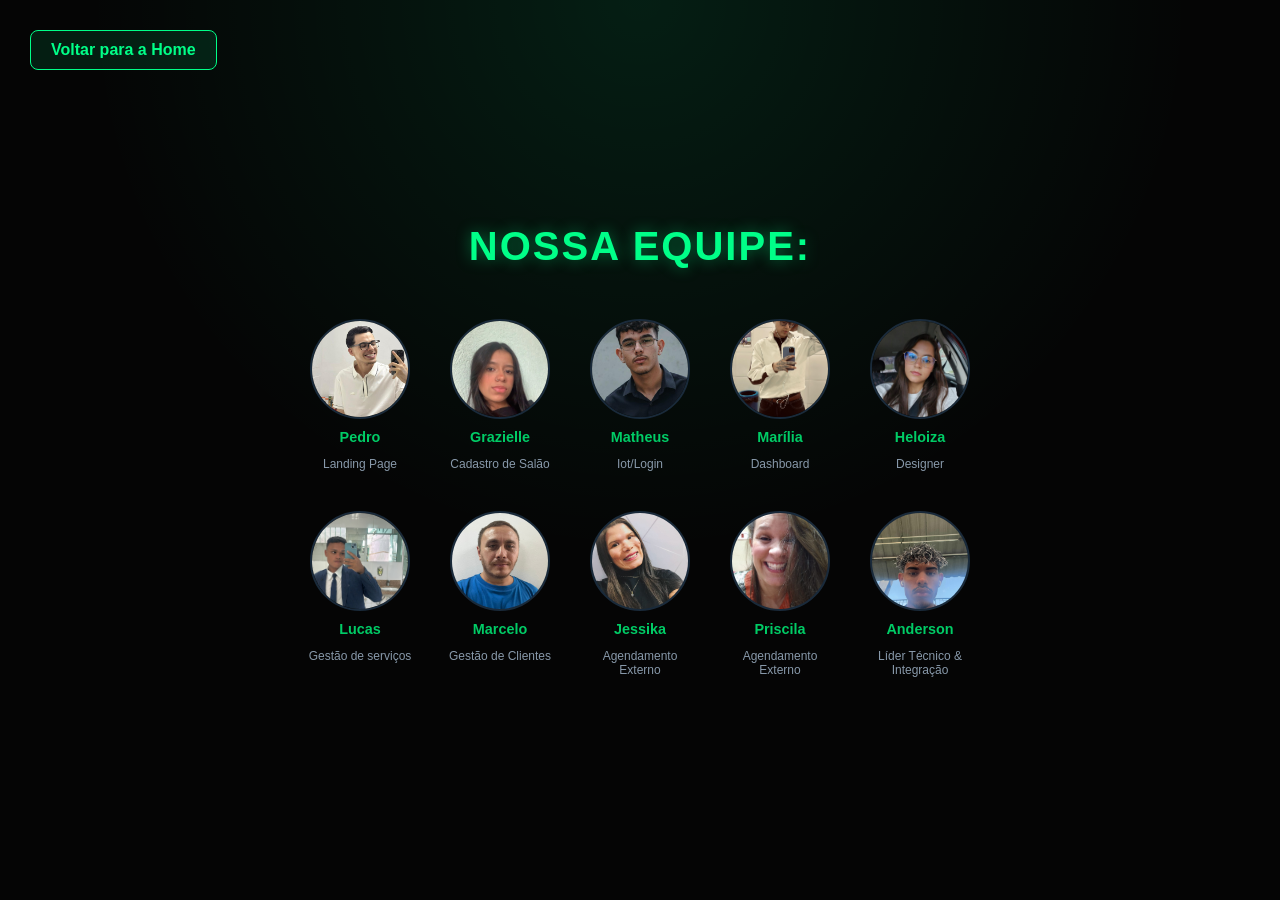
<file: equipe.html>
<!DOCTYPE html>
<html lang="pt-BR">
<head>
  <meta charset="UTF-8">
  <meta name="viewport" content="width=device-width, initial-scale=1.0">
  <title>Nossa Equipe - FlowSalon</title>
  <link rel="stylesheet" href="css/equipe.css">
</head>
<body>
  <a href="index.html" class="btn-voltar">Voltar para a Home</a>

  <section class="equipe-section">
    <h2>Nossa Equipe:</h2>

    <div class="equipe-grid">


            <div class="membro">
        <figure>
          <img src="img/pedro.jpeg" alt="Pedro">
          <span class="nome">Pedro</span>
          <span class="funcao">Landing Page</span>
        </figure>
      </div>

            <div class="membro">
        <figure>
          <img src="img/grazielle.jpeg" alt="Grazielle">
          <span class="nome">Grazielle</span>
          <span class="funcao">Cadastro de Salão</span>
        </figure>
      </div>
            <div class="membro">
        <figure>
          <img src="img/matheus.jpeg" alt="Matheus">
          <span class="nome">Matheus</span>
          <span class="funcao">Iot/Login</span>
        </figure>
      </div>  

      <div class="membro">
        <figure>
          <img src="img/marilia.jpeg" alt="Marília">
          <span class="nome">Marília</span>
          <span class="funcao">Dashboard</span>
        </figure>
      </div>
      <div class="membro">
        <figure>
          <img src="img/heloiza.jpeg" alt="Heloiza">
          <span class="nome">Heloiza</span>
          <span class="funcao">Designer</span>
        </figure>
      </div>

      <div class="membro">
        <figure>
          <img src="img/lucas.jpeg" alt="Lucas">
          <span class="nome">Lucas</span>
          <span class="funcao">Gestão de serviços</span>
        </figure>
      </div>
            <div class="membro">
        <figure>
          <img src="img/marcelo.jpeg" alt="Marcelo">
          <span class="nome">Marcelo</span>
          <span class="funcao">Gestão de Clientes</span>
        </figure>
      </div>
      <div class="membro">
        <figure>
          <img src="img/jessika.jpeg" alt="Jessika">
          <span class="nome">Jessika</span>
          <span class="funcao">Agendamento Externo</span>
        </figure>
      </div>
            <div class="membro">
        <figure>
          <img src="img/priscila.jpeg" alt="Priscila">
          <span class="nome">Priscila</span>
          <span class="funcao">Agendamento Externo</span>
        </figure>
      </div>
            <div class="membro">
        <figure>
          <img src="img/anderson.jpeg" alt="Anderson">
          <span class="nome">Anderson</span>
          <span class="funcao">Líder Técnico & Integração</span>
        </figure>
      </div>
    </div>
  </section>

</body>
</html>
</file>
<file: css/equipe.css>
* {
  margin: 0;
  padding: 0;
  box-sizing: border-box;
}

body {
  background-color: #050505;
  background-image: radial-gradient(circle at top, rgba(0, 255, 149, 0.1), transparent 50%);
  font-family: 'Poppins', sans-serif;
  display: flex;    
  justify-content: center;
  align-items: center;
  min-height: 100vh;
}


.btn-voltar {
  position: fixed; 
  top: 30px;
  left: 30px;
  padding: 10px 20px;
  background: rgba(0, 255, 136, 0.1);
  color: #00ff88;
  border: 1px solid #00ff88;
  border-radius: 8px;
  text-decoration: none;
  font-weight: 600;
  transition: 0.3s ease;
  z-index: 1000; 
}

.btn-voltar:hover {
  background: #00ff88;
  color: #000;
  box-shadow: 0 0 15px rgba(0, 255, 136, 0.4);
  transform: translateX(-5px); 
}

.equipe-section {
  text-align: center;
  padding: 60px 40px;
}

.equipe-section h2 {
  color: #00ff88;
  font-size: 2.5rem;
  font-weight: 800;
  letter-spacing: 2px;
  margin-bottom: 50px;
  text-transform: uppercase;
  text-shadow: 0 0 15px rgba(0, 255, 136, 0.4);
}

.equipe-grid {
  display: flex;
  flex-wrap: wrap;
  justify-content: center;
  gap: 40px 30px;
  max-width: 700px;
  margin: 0 auto;
  list-style: none;
  padding: 0;
}

.membro {
  width: 110px;
  transition: 0.3s;
}

.membro:hover {
  transform: translateY(-10px);
}

.membro figure {
  display: flex;
  flex-direction: column;
  align-items: center;
  gap: 10px;
}

.membro img {
  width: 100px;
  height: 100px;
  border-radius: 50%;
  object-fit: cover;
  border: 2px solid #1a2a3a;
  background-color: #1a2a3a;
  transition: 0.3s;
}

/* Efeito Neon ao passar o mouse */
.membro:hover img {
  border-color: #00ff88;
  box-shadow: 0 0 15px rgba(0, 255, 136, 0.5);
}

.membro.destaque img {
  border: 2.5px solid #00ff88;
  box-shadow: 0 0 12px #00ff8866;
}

.membro .nome {
  color: #00cc66;
  font-size: 0.9rem;
  font-weight: 600;
  margin-bottom: 2px;
}

.membro .funcao {
  color: #8899aa;
  font-size: 0.75rem;
  font-weight: 400;
  text-align: center;
}
</file>
